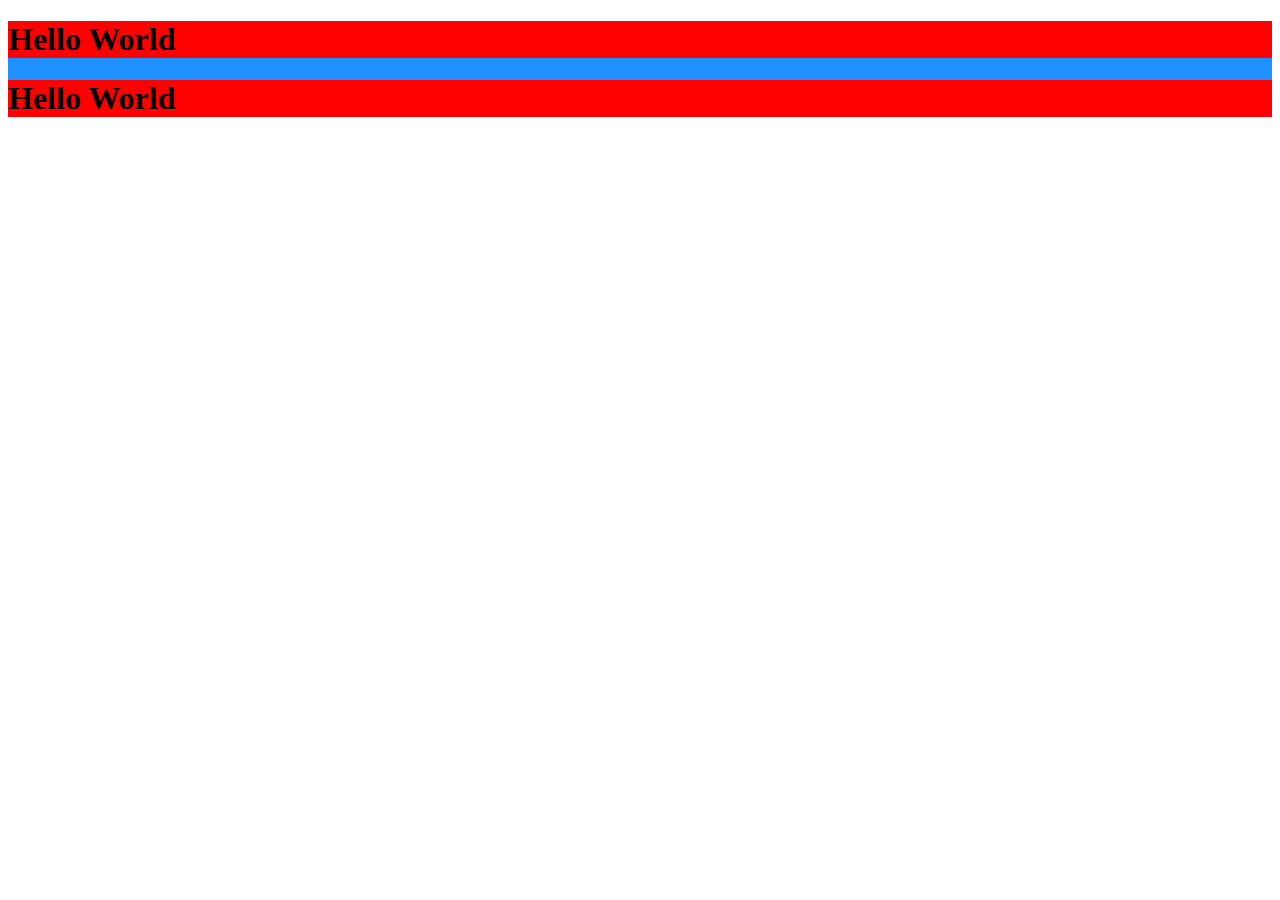
<file: example/index.html>
<!DOCTYPE html>
<html>

<head>
  <link rel="stylesheet" href="index.css">
  <title>Example</title>
</head>

<body>
  <div class="container">
    <h1 class="item1">Hello World</h1>
    <h1 class="item2">Hello World</h1>
  </div>
</body>

</html>
</file>
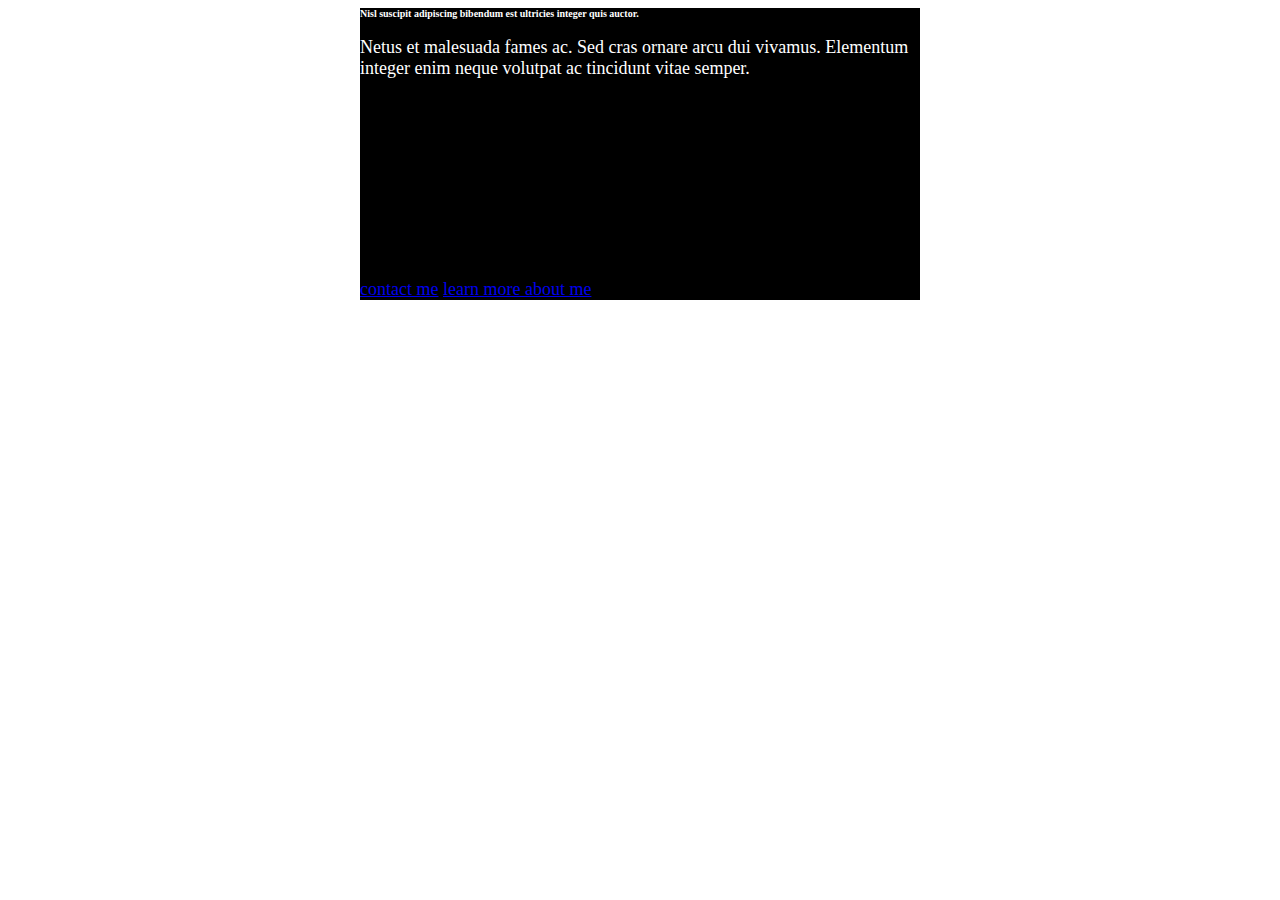
<file: 1-margin-and-padding/1-margins-and-spacing-out-text/index.html>
<html>

<head>
  <link rel="stylesheet" href="css/style.css">
</head>

<body>
  <div class="card">
    <h1>Nisl suscipit adipiscing bibendum est ultricies integer quis auctor.</h1>
    <p>Netus et malesuada fames ac. Sed cras ornare arcu dui vivamus. Elementum integer enim neque volutpat ac tincidunt
      vitae semper.</p>
    <p class="links">
      <a href="#">contact me</a> <a href="#">learn more about me</a>
    </p>
  </div>
</body>

</html>
</file>
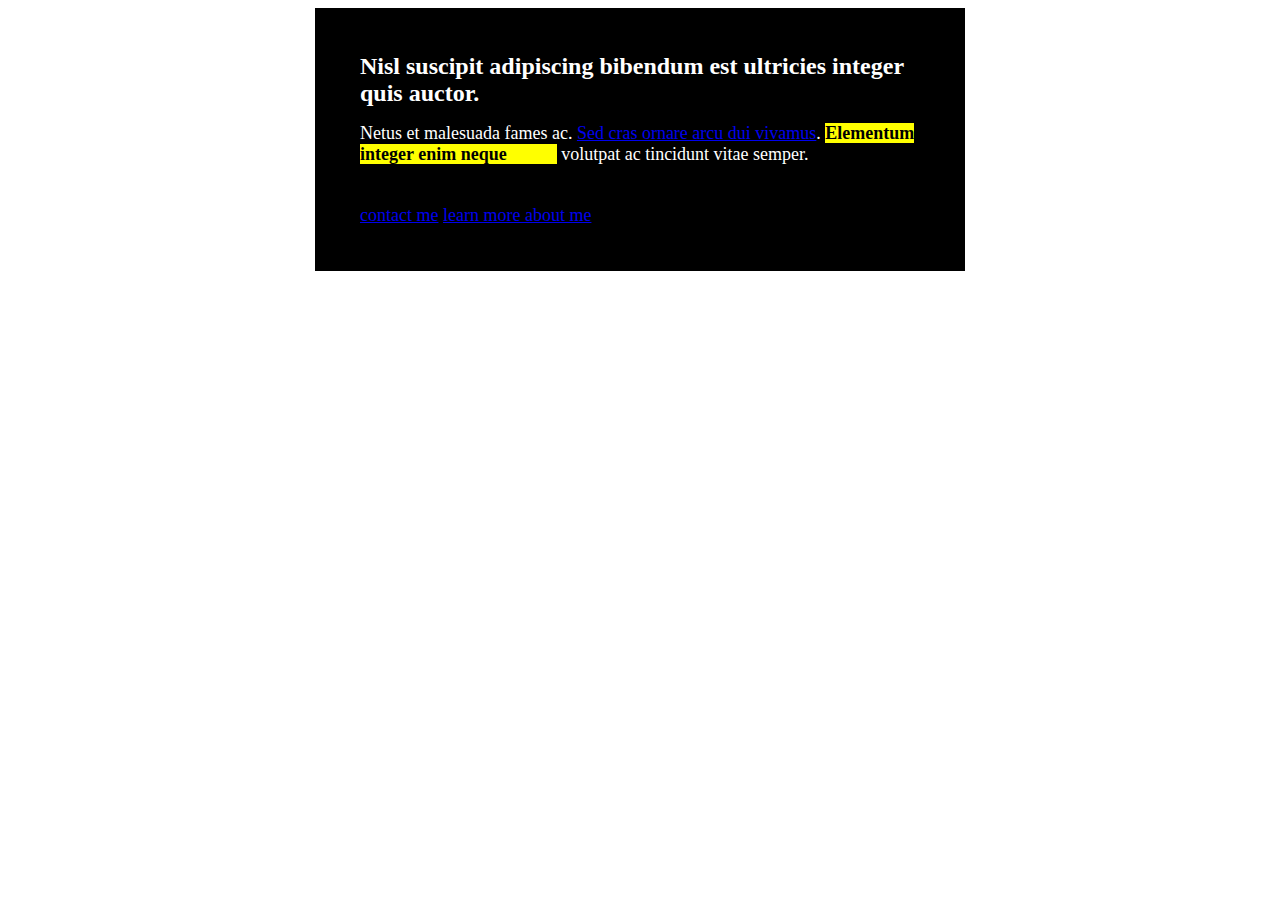
<file: 2-inline-and-block-elements/1-strong/index.html>
<html>

<head>
  <link rel="stylesheet" href="css/style.css">
</head>

<body>
  <div class="card">
    <h1>Nisl suscipit adipiscing bibendum est ultricies integer quis auctor.</h1>
    <p>Netus et malesuada fames ac. <a href="#">Sed cras ornare arcu dui vivamus</a>. <strong>Elementum integer enim
        neque</strong> volutpat ac tincidunt vitae semper.</p>
    <p class="links">
      <a href="#">contact me</a> <a href="#">learn more about me</a>
    </p>
  </div>
</body>

</html>
</file>
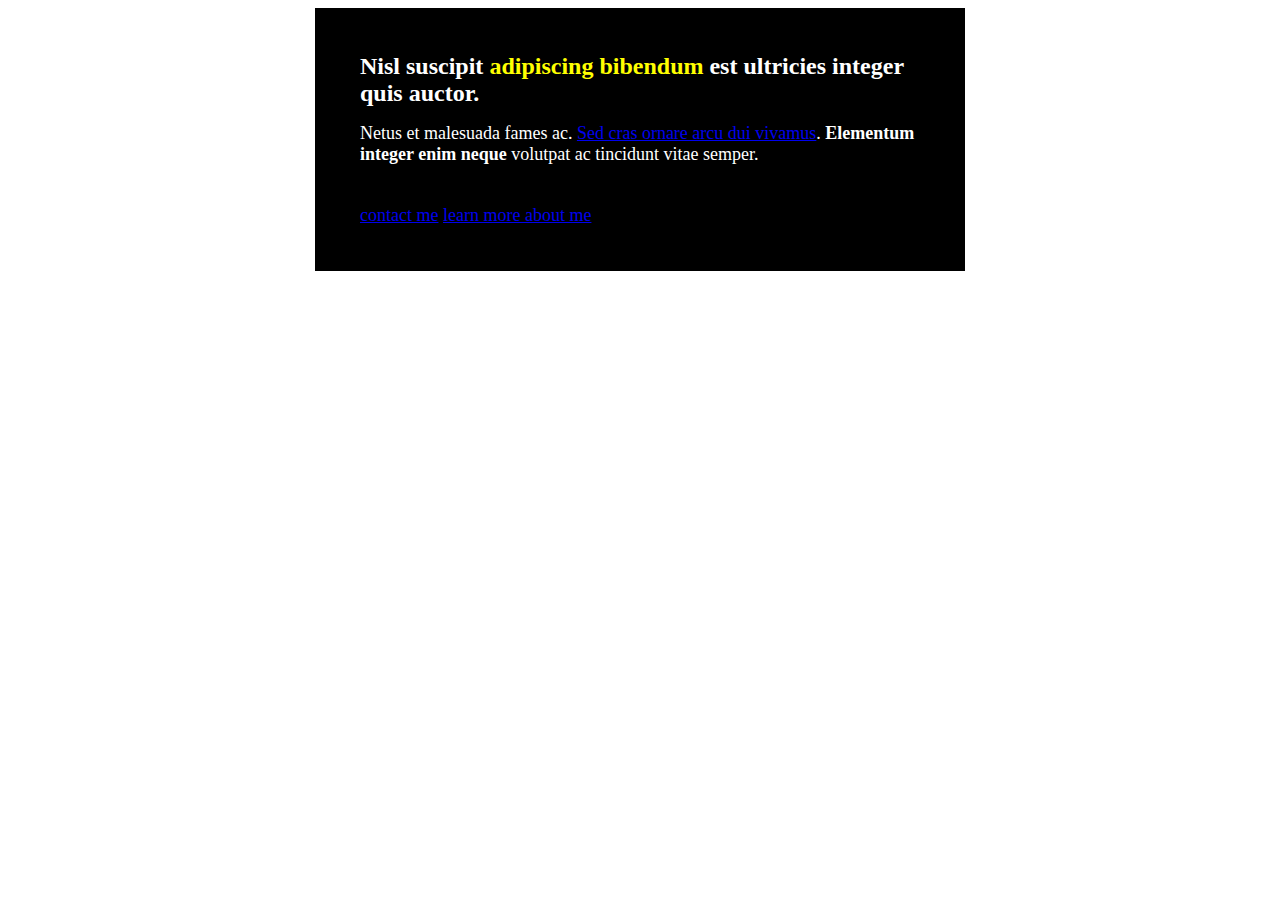
<file: 2-inline-and-block-elements/2-span/index.html>
<html>

<head>
  <link rel="stylesheet" href="css/style.css">
</head>

<body>
  <div class="card">
    <h1>Nisl suscipit <span class="accent-color">adipiscing bibendum</span> est ultricies integer quis auctor.</h1>
    <p>Netus et malesuada fames ac. <a href="#">Sed cras ornare arcu dui vivamus</a>. <strong>Elementum integer enim
        neque</strong> volutpat ac tincidunt vitae semper.</p>
    <p class="links">
      <a href="#">contact me</a> <a href="#">learn more about me</a>
    </p>
  </div>
</body>

</html>
</file>
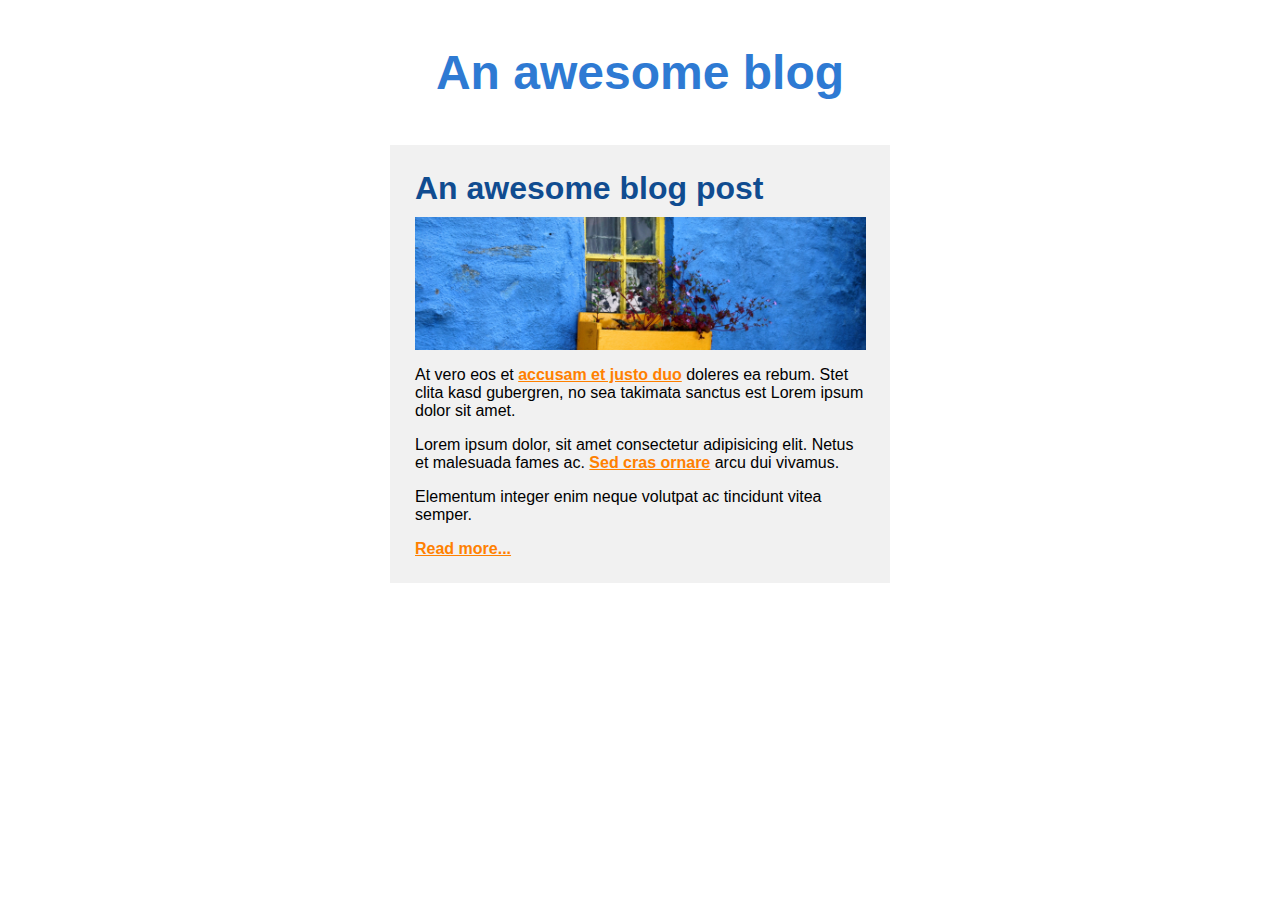
<file: 2-inline-and-block-elements/4-practice-time/index.html>
<html>

<head>
  <link rel="stylesheet" href="css/style.css">
</head>

<body>
  <div class="container">
    <h1>An awesome blog</h1>
    <div class="blog-post">
      <h2>An awesome blog post</h2>
      <img src="images/window.png" />
      <p>At vero eos et <a href="#">accusam et justo duo</a> doleres ea rebum. Stet clita kasd gubergren, no sea
        takimata
        sanctus est Lorem ipsum dolor sit amet.</p>
      <p>Lorem ipsum dolor, sit amet consectetur adipisicing elit. Netus et malesuada fames ac. <a href="#">Sed cras
          ornare</a> arcu dui vivamus.</p>
      <p>Elementum integer enim neque volutpat ac tincidunt vitea semper.</p>
      <p class="read-more"><a href="#">Read more...</a></p>
    </div>
  </div>
</body>

</html>
</file>
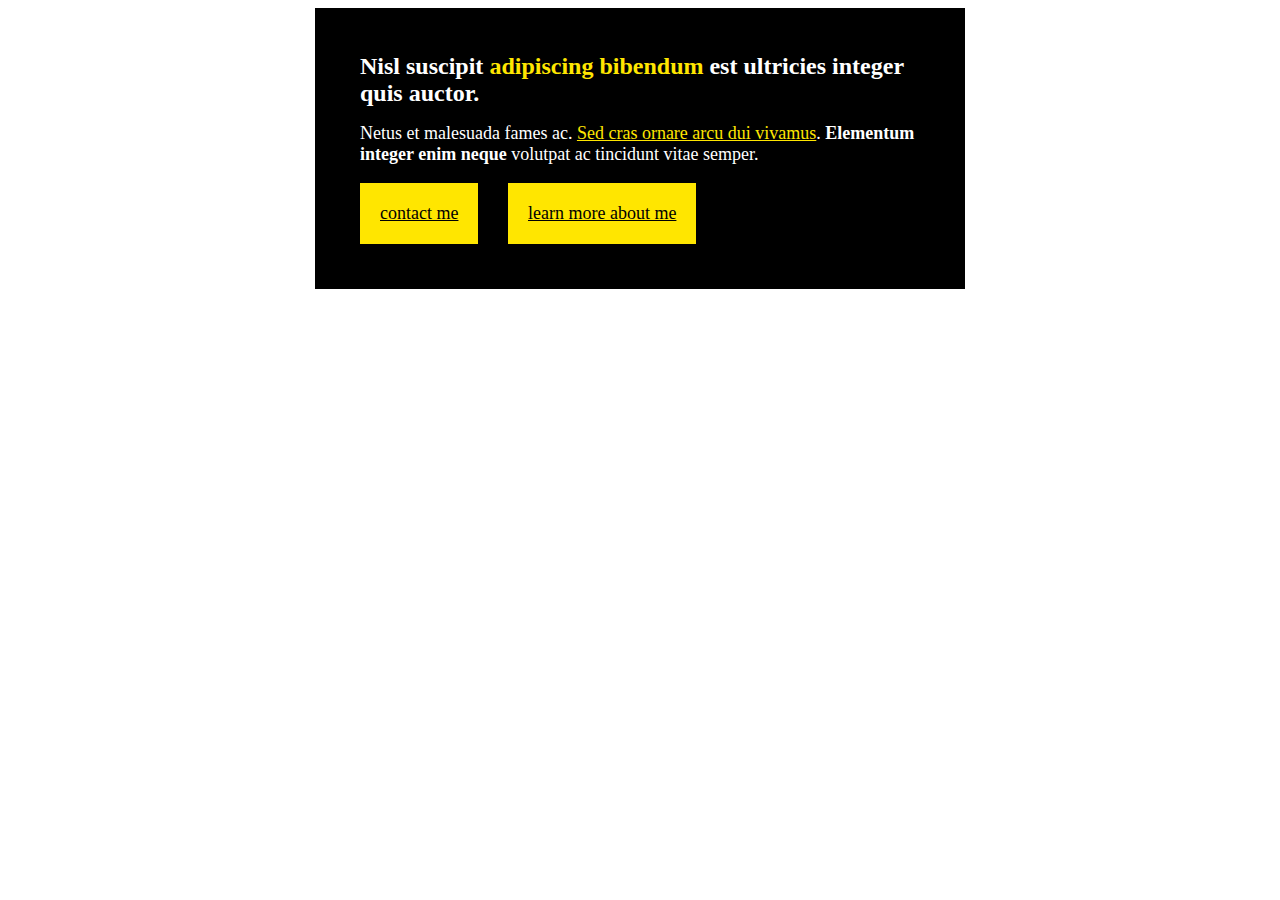
<file: 2-inline-and-block-elements/5-inline-block/index.html>
<html>

<head>
  <link rel="stylesheet" href="css/style.css">
</head>

<body>
  <div class="card">
    <h1>Nisl suscipit <span class="accent-color">adipiscing bibendum</span> est ultricies integer quis auctor.</h1>
    <p>Netus et malesuada fames ac. <a href="#">Sed cras ornare arcu dui vivamus</a>. <strong>Elementum integer enim
        neque</strong> volutpat ac tincidunt vitae semper.</p>
    <p class="links">
      <a class="button" href="#">contact me</a> <a href="#" class="
                button">learn more about me</a>
    </p>
  </div>
</body>

</html>
</file>
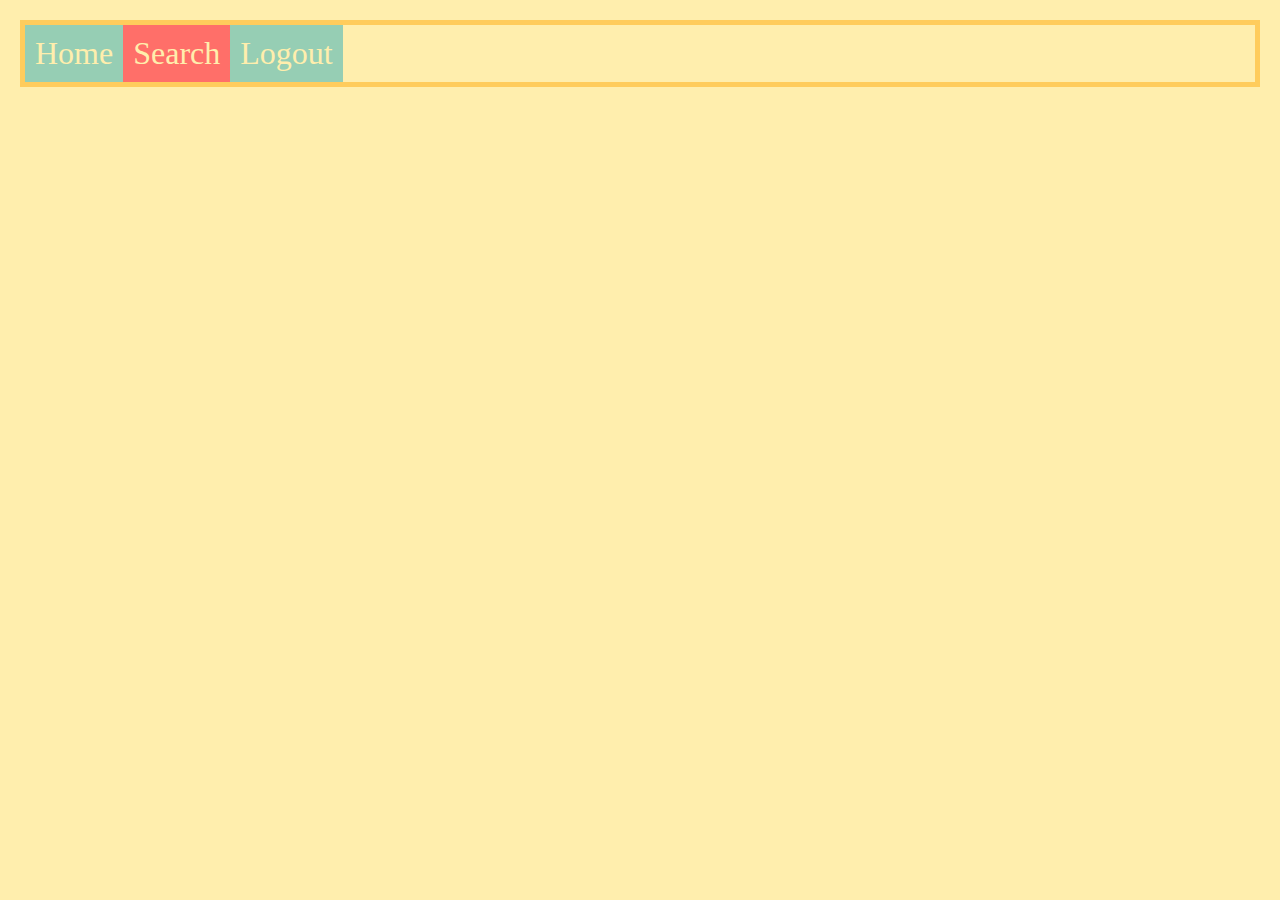
<file: flexbox/1-first-flexbox/index.html>
<html>

<head>
  <link rel="stylesheet" href="basic.css">
  <link rel="stylesheet" href="index.css">
</head>

<body>
  <nav class="container">
    <div class="home">Home</div>
    <div class="search">Search</div>
    <div class="logout">Logout</div>
  </nav>
</body>

</html>
</file>
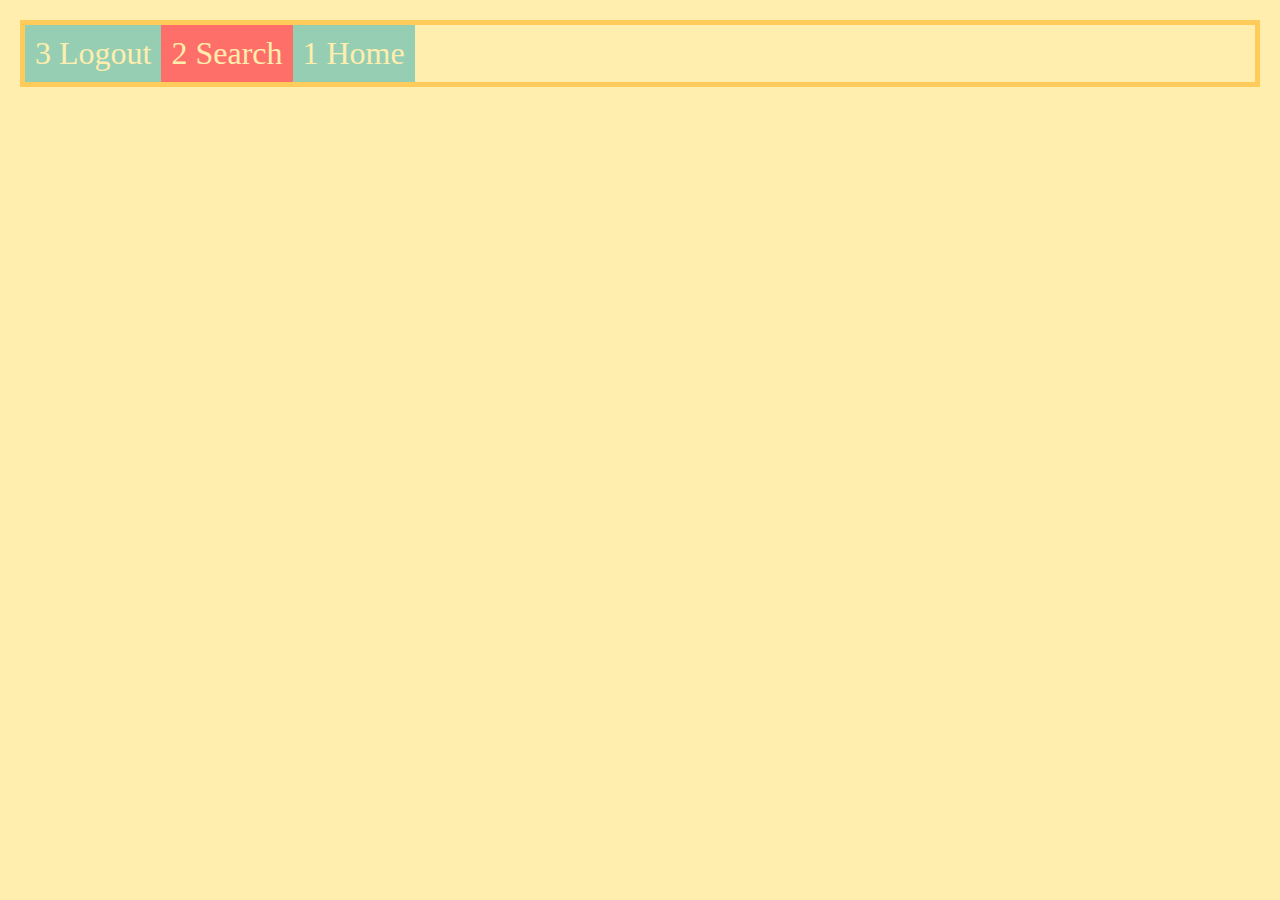
<file: flexbox/10-order/index.html>
<html>

<head>
  <link rel="stylesheet" href="basic.css">
  <link rel="stylesheet" href="index.css">
</head>

<body>
  <nav class="container">
    <div class="item1">1 Home</div>
    <div class="item2">2 Search</div>
    <div class="item3">3 Logout</div>
  </nav>
</body>

</html>
</file>
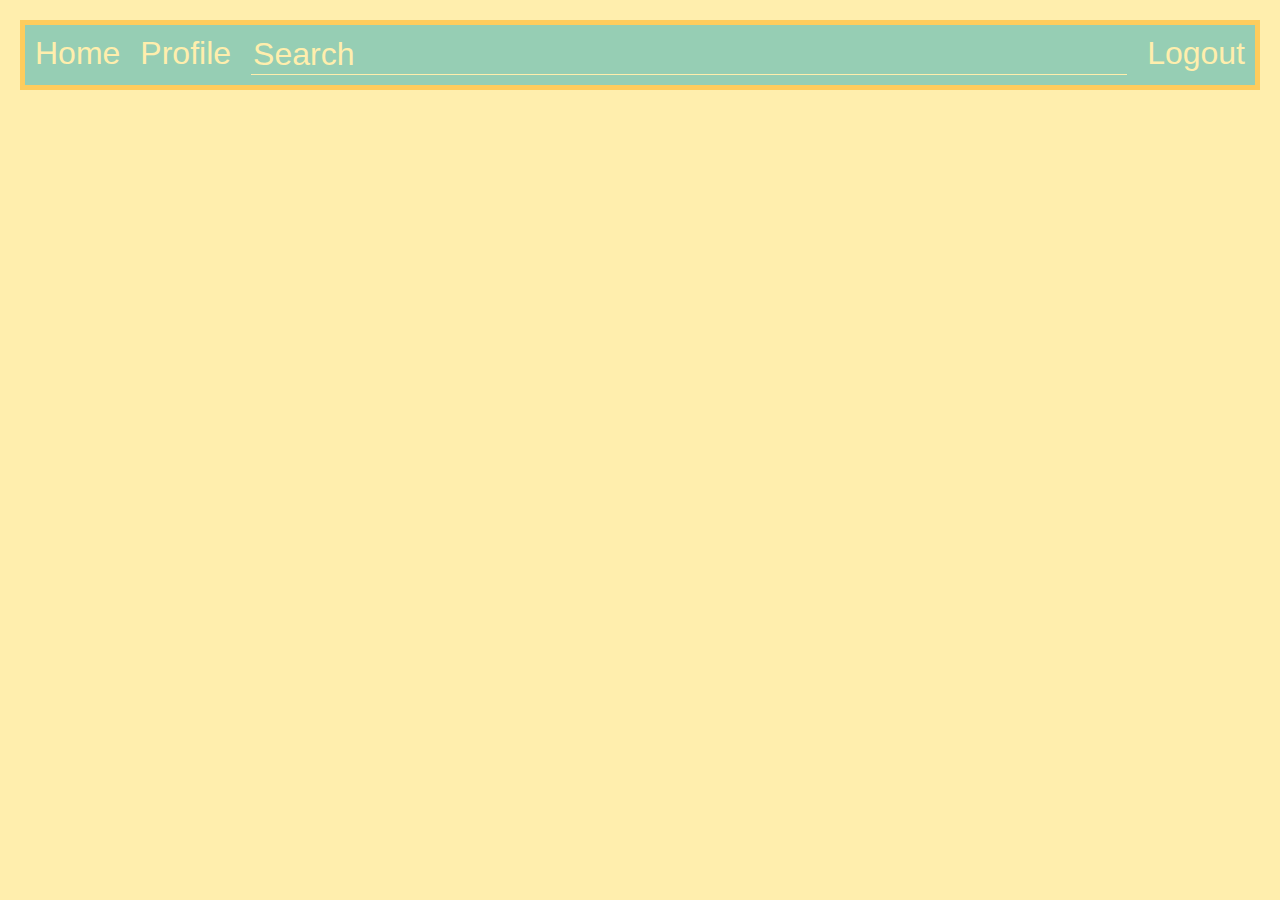
<file: flexbox/11-responsive-nav/index.html>
<html>

<head>
  <link rel="stylesheet" href="basic.css">
  <link rel="stylesheet" href="index.css">
</head>

<body>
  <nav>
    <ul class="container">
      <li>Home</li>
      <li>Profile</li>
      <li class="search">
        <input type="text" class="search-input" placeholder="Search">
      </li>
      <li>Logout</li>
    </ul>
  </nav>
</body>

</html>
</file>
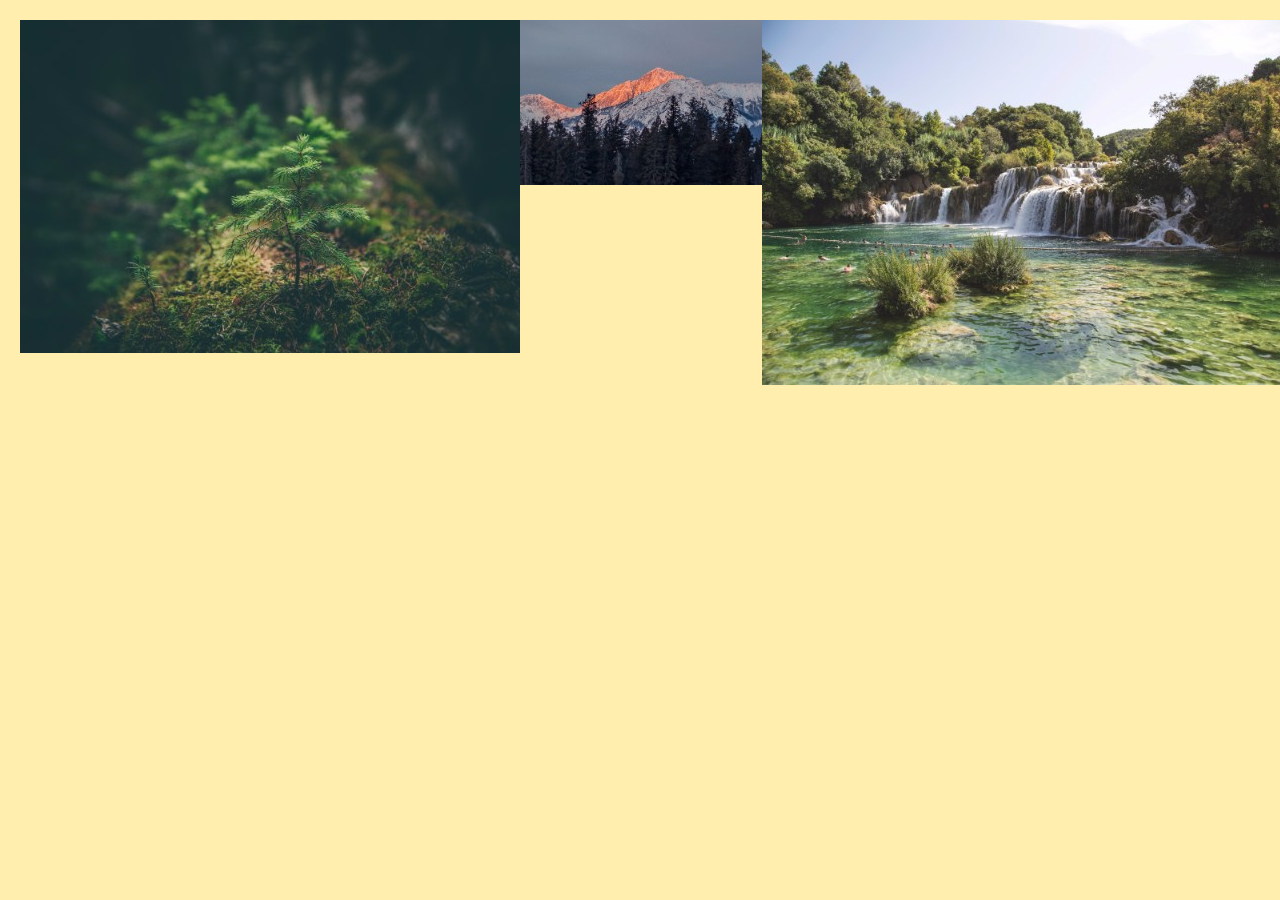
<file: flexbox/12-flexbox-image-grid/index.html>
<html>

<head>
  <link rel="stylesheet" href="index.css">
  <link rel="stylesheet" href="basic.css">
</head>

<body>
  <div class="container">
    <div class="normal"><img src="img/normal1.jpg" /></div>
    <div class="big"><img src="img/normal3.jpg" /></div>
    <div class="big"><img src="img/big1.jpg" /></div>
    <div class="normal"><img src="img/normal4.jpg" /></div>
    <div class="big"><img src="img/normal5.jpg" /></div>
    <div class="normal"><img src="img/normal6.jpg" /></div>
    <div class="big"><img src="img/big2.jpg" /></div>
    <div class="normal"><img src="img/normal7.jpg" /></div>
    <div class="big"><img src="img/normal8.jpg" /></div>
    <div class="big"><img src="img/big3.jpg" /></div>
    <div class="normal"><img src="img/normal9.jpg" /></div>
  </div>
</body>

</html>
</file>
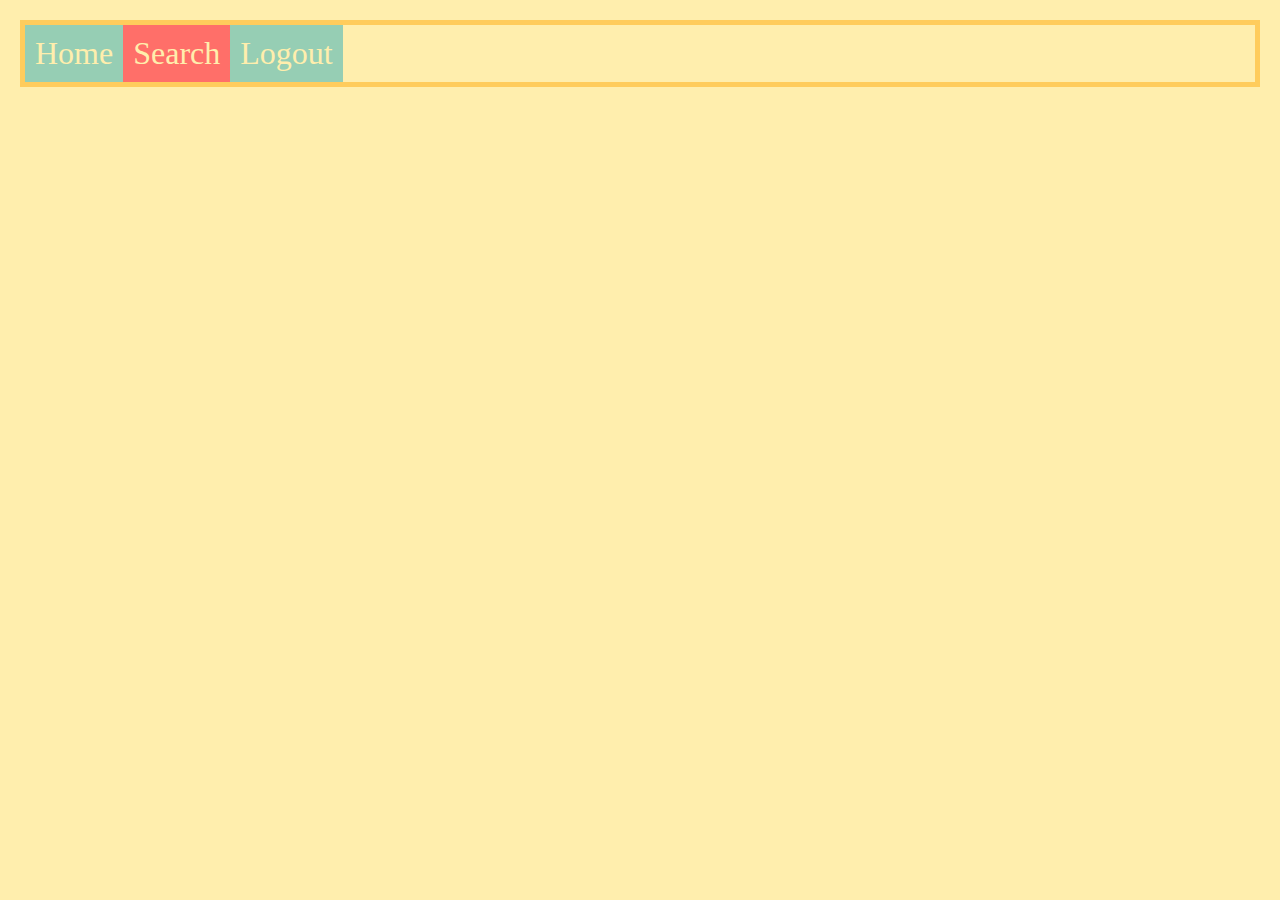
<file: flexbox/2-main-axis-cross-axis/index.html>
<html>

<head>
  <link rel="stylesheet" href="basic.css">
  <link rel="stylesheet" href="index.css">
</head>

<body>
  <nav class="container">
    <div>Home</div>
    <div>Search</div>
    <div>Logout</div>
  </nav>
</body>

</html>
</file>
<file: example/index.css>
.container {
  background-color: dodgerblue;
  /* height: 50px; */
  /* display: flex; */
  padding-top: 0;
}

h1 {
  background-color: red;
  /* margin-top: 100px;
  color: white; */
  /* margin-top: 100px; */
}
</file>
<file: 1-margin-and-padding/1-margins-and-spacing-out-text/css/style.css>
body {
  padding: 0;
}

.card {
  background: #000;
  color: white;
  width: 560px;
  margin-left: auto;
  margin-right: auto;
  padding: 0;
}

h1 {
  font-size: 10px;
  padding: 0;
}

p {
  font-size: 18px;
}

p {
  margin-bottom: 200px;
}

.links {
  margin-top: 50px;
}
</file>
<file: 2-inline-and-block-elements/1-strong/css/style.css>
.card {
  background: #000;
  color: white;
  width: 560px;
  margin: 0 auto;
  padding: 45px;
}

h1, p {
  margin-top: 0;
}

h1 {
  font-size: 24px;
}

p {
  font-size: 18px;
}

.links {
  margin-top: 40px;
  margin-bottom: 0;
}

strong {
  background: yellow;
  color: black;
  padding-right: 50px;
}
</file>
<file: 2-inline-and-block-elements/2-span/css/style.css>
.card {
  background: #000;
  color: white;
  width: 560px;
  margin: 0 auto;
  padding: 45px;
}

h1, p {
  margin-top: 0;
}

h1 {
  font-size: 24px;
}

p {
  font-size: 18px;
}

.links {
  margin-top: 40px;
  margin-bottom: 0;
}

.accent-color {
  color: yellow;
}
</file>
<file: 2-inline-and-block-elements/4-practice-time/css/style.css>
body {
  font-family: sans-serif;
  font-size: 16px;
}

.container > h1 {
  font-size: 48px;
  color: #2E7AD3;
  text-align: center;
  margin: 45px 0;
}

.container > .blog-post {
  background: #f1f1f1;
  width: 450px;
  padding: 25px;
  margin: 0 auto;
}

.container > .blog-post > h2 {
  margin: 0 0 10px;
  color: #104c90;
  font-size: 32px;
}

.container > .blog-post a {
  color: #ff8000;
  font-weight: bold;
}

.container > .blog-post > .read-more {
  margin-bottom: 0;
}
</file>
<file: 2-inline-and-block-elements/5-inline-block/css/style.css>
.card {
  background: #000;
  color: white;
  width: 560px;
  margin: 0 auto;
  padding: 45px;
}

h1, p {
  margin-top: 0;
}

h1 {
  font-size: 24px;
}

p {
  font-size: 18px;
}

a {
  color: #FFE600;
}

.button {
  background: #FFE600;
  color: black;
  padding: 20px;
  display: inline-block;
  margin-right: 25px;
}

.accent-color {
  color: #FFE600;
}

.links {
  margin-top: 0;
  margin-bottom: 0;
}
</file>
<file: flexbox/1-first-flexbox/basic.css>
.container > div {
  padding: 10px;
  text-align: center;
  font-size: 2em;
  color: #ffeead;
}

html, body {
  background-color: #ffeead;
  margin: 10px;
}

.container > div:nth-child(odd) {
  background-color: #96ceb4;	
}

.container > div:nth-child(even) {
  background-color: #ff6f69;
}
</file>
<file: flexbox/1-first-flexbox/index.css>
.container {
  border: 5px solid #ffcc5c;
  display: flex;
}
</file>
<file: flexbox/10-order/basic.css>
.container > div {
  padding: 10px;
  text-align: center;
  font-size: 2em;
  color: #ffeead;
}

html, body {
  box-sizing: border-box;
  background-color: #ffeead;
  margin: 10px;
}

.container > div:nth-child(odd) {
  background-color: #96ceb4;	
}

.container > div:nth-child(even) {
  background-color: #ff6f69;
}
</file>
<file: flexbox/10-order/index.css>
/* .container {
  border: 5px solid #ffcc5c;
  display: flex;
} */

.container {
  border: 5px solid #ffcc5c;
  display: flex;

}

.item1 {
  order: 1;
}

.item2 {
  order: 0;
}

.item3 {
  order: -1;
}
</file>
<file: flexbox/11-responsive-nav/basic.css>
.container > li {
  padding: 10px;
  text-align: center;
  font-size: 2em;
  color: #ffeead;
  box-sizing: border-box;
  background-color: #96ceb4;
  list-style-type: none;
}

html, body {
  background-color: #ffeead;
  margin: 10px;
  font-family: sans-serif;
}

.container {
  padding: 0;
}
.search-input {
  font-size: 1em;
  border: 0;
  width: 100%;
  outline: 0;
  background: transparent;
  border-bottom: 1px solid #ffeead;
  color: #ffeead;
}
::placeholder{
  color: #ffeead;
}

.search-input:focus {
  outline: none;
}

.container > li {
  background-color: #96ceb4;
}


/*.container > div:nth-child(2) {
  background-color: #ff6f69;
}

.container > div:nth-child(3) {
  background-color: #88d8b0;
}

.container > div:nth-child(4) {
  background-color: #96ceb4;
}
*/
</file>
<file: flexbox/11-responsive-nav/index.css>
.container {
  border: 5px solid #ffcc5c;
  display: flex;
}

.search {
  flex: 1;
}

@media all and (max-width: 600px) {
  .container {
    flex-wrap: wrap;
  }

  .container > li {
    flex: 1 1 50%;
  }

  .search input {
    text-align: center;
  }
}

@media all and (max-width: 400px) {
  .container > li {
    flex: 1 1 100%;
  }

  .search {
    order: 1;
  }
}
</file>
<file: flexbox/12-flexbox-image-grid/index.css>
.container {
  display: flex;
}

.container > div > img {
  
}
</file>
<file: flexbox/12-flexbox-image-grid/basic.css>
html, body {
  background-color: #ffeead;
  margin: 10px;
}
</file>
<file: flexbox/2-main-axis-cross-axis/basic.css>
.container > div {
  padding: 10px;
  text-align: center;
  font-size: 2em;
  color: #ffeead;
}

html, body {
  background-color: #ffeead;
  margin: 10px;
}

.container > div:nth-child(odd) {
  background-color: #96ceb4;	
}

.container > div:nth-child(even) {
  background-color: #ff6f69;
}
</file>
<file: flexbox/2-main-axis-cross-axis/index.css>
/* .container {
  border: 5px solid #ffcc5c;
  display: flex;
} */

.container {
  border: 5px solid #ffcc5c;
  display: flex;

  flex-direction: row;
  justify-content: flex-start;
  align-items: flex-start;
}
</file>
